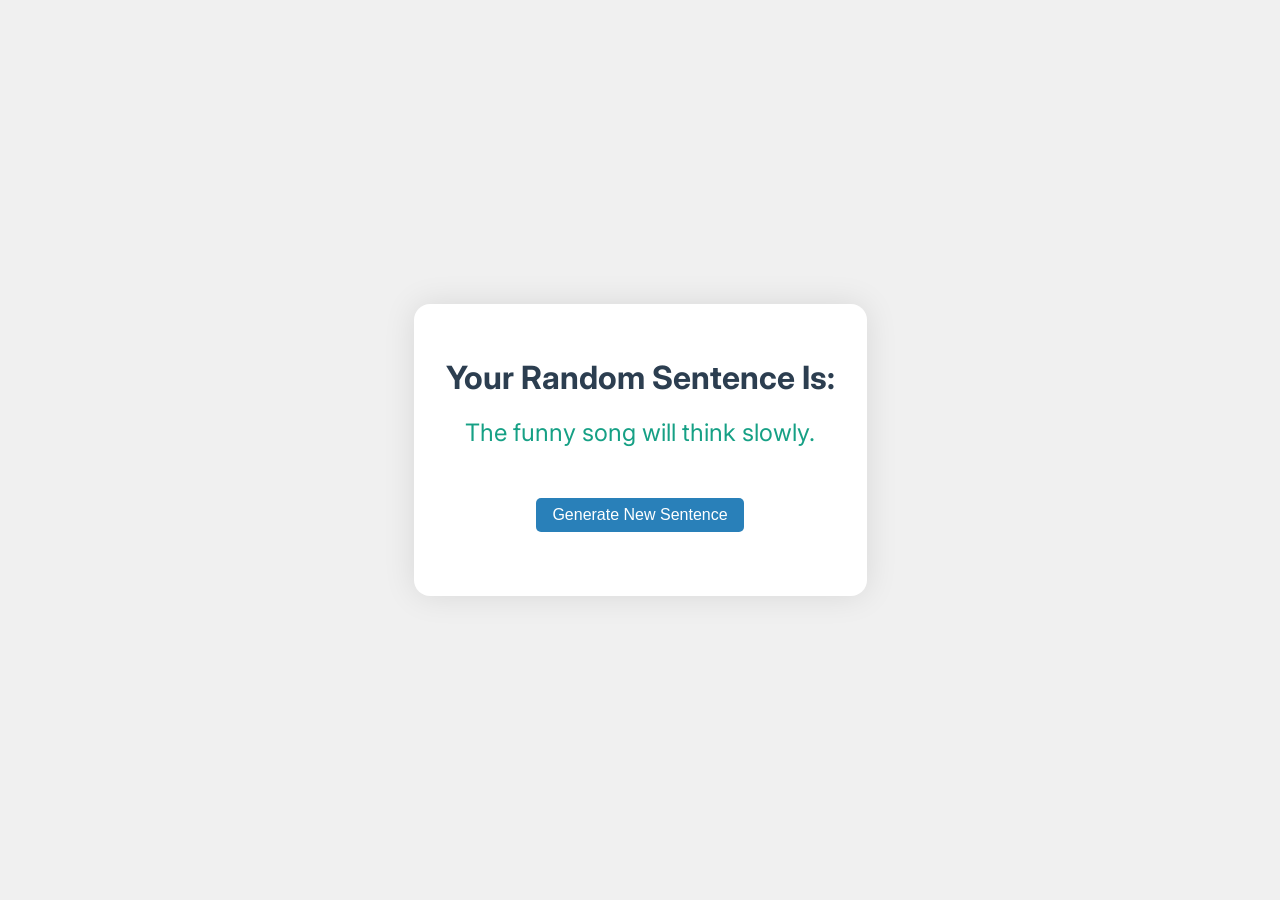
<file: index.html>
<!DOCTYPE html>
<html lang="en">
  <head>
    <meta charset="UTF-8" />
    <meta name="viewport" content="width=device-width, initial-scale=1.0" />
    <meta http-equiv="X-UA-Compatible" content="ie=edge" />
    <link rel="stylesheet" href="style.css" />
    <title>Test RandomSentence Page</title>
  </head>
  <body>
    <div class="container">
      <h1>Your Random Sentence Is:</h1>
      <p id="sentence" class="RandomSentence"></p>
      <button id="generateBtn" class="btn">Generate New Sentence</button>
    </div>
  </body>
  <script type="module" src="createRandomSentence.js"></script>
</html>
</file>
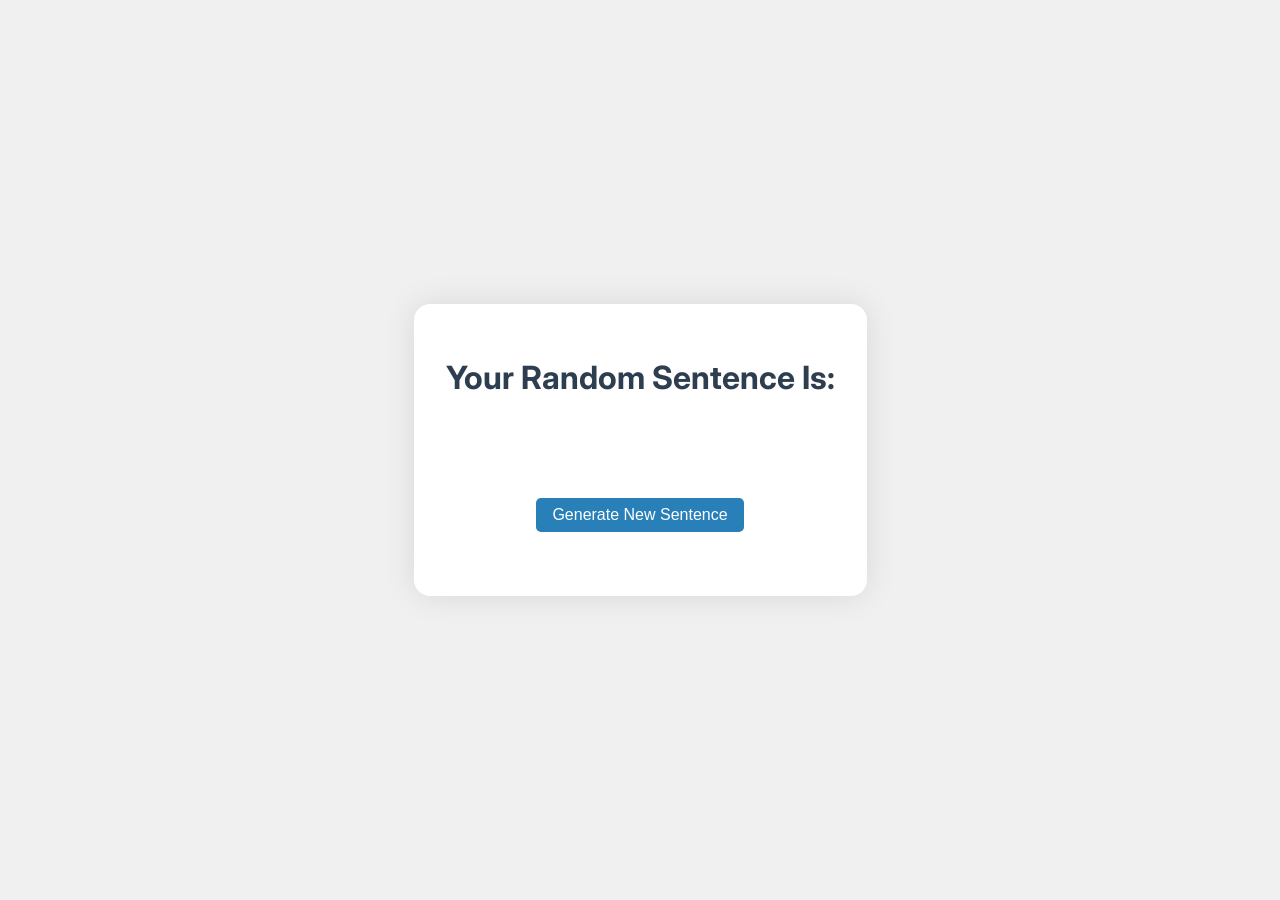
<file: RandomSentence.html>
<!DOCTYPE html>
<html lang="en">
  <head>
    <meta charset="UTF-8" />
    <meta name="viewport" content="width=device-width, initial-scale=1.0" />
    <meta http-equiv="X-UA-Compatible" content="ie=edge" />
    <link rel="stylesheet" href="style.css" />
    <title>Test RandomSentence Page</title>
  </head>
  <body>
    <div class="container">
      <h1>Your Random Sentence Is:</h1>
      <p id="sentence" class="RandomSentence"></p>
      <button id="generateBtn" class="btn">Generate New Sentence</button>
    </div>
  </body>
  <script src="createRandomSentence.js"></script>
</html>
</file>
<file: style.css>
@import url('https://fonts.googleapis.com/css2?family=Inter:wght@400;500;700&display=swap');

body {
    font-family: 'Inter', sans-serif;
    background-color: #f0f0f0;
    color: #333;
    margin: 0;
    padding: 2rem;
    display: flex;
    justify-content: center;
    align-items: center;
    min-height: calc(100vh - 4rem);
}

h1 {
    color: #2c3e50;
    text-align: center;
}

.RandomSentence {
    font-size: 1.5rem;
    text-align: center;
    margin-top: 1rem;
    color: #16a085;
    min-height: 3rem;
}

.btn {
    display: block;
    margin: 2rem auto;
    padding: 0.5rem 1rem;
    font-size: 1rem;
    background-color: #2980b9;
    color: white;
    border: none;
    border-radius: 5px;
    cursor: pointer;
    transition: background-color 0.3s
}

.btn:hover {
    background-color: #3498db;
}

.container {
    max-width: 80rem;
    margin: 0 auto;
    background-color: white;
    padding: 2rem;
    border-radius: 1rem;
    box-shadow: 0 0 2rem rgba(0, 0, 0, 0.1);
}
</file>
